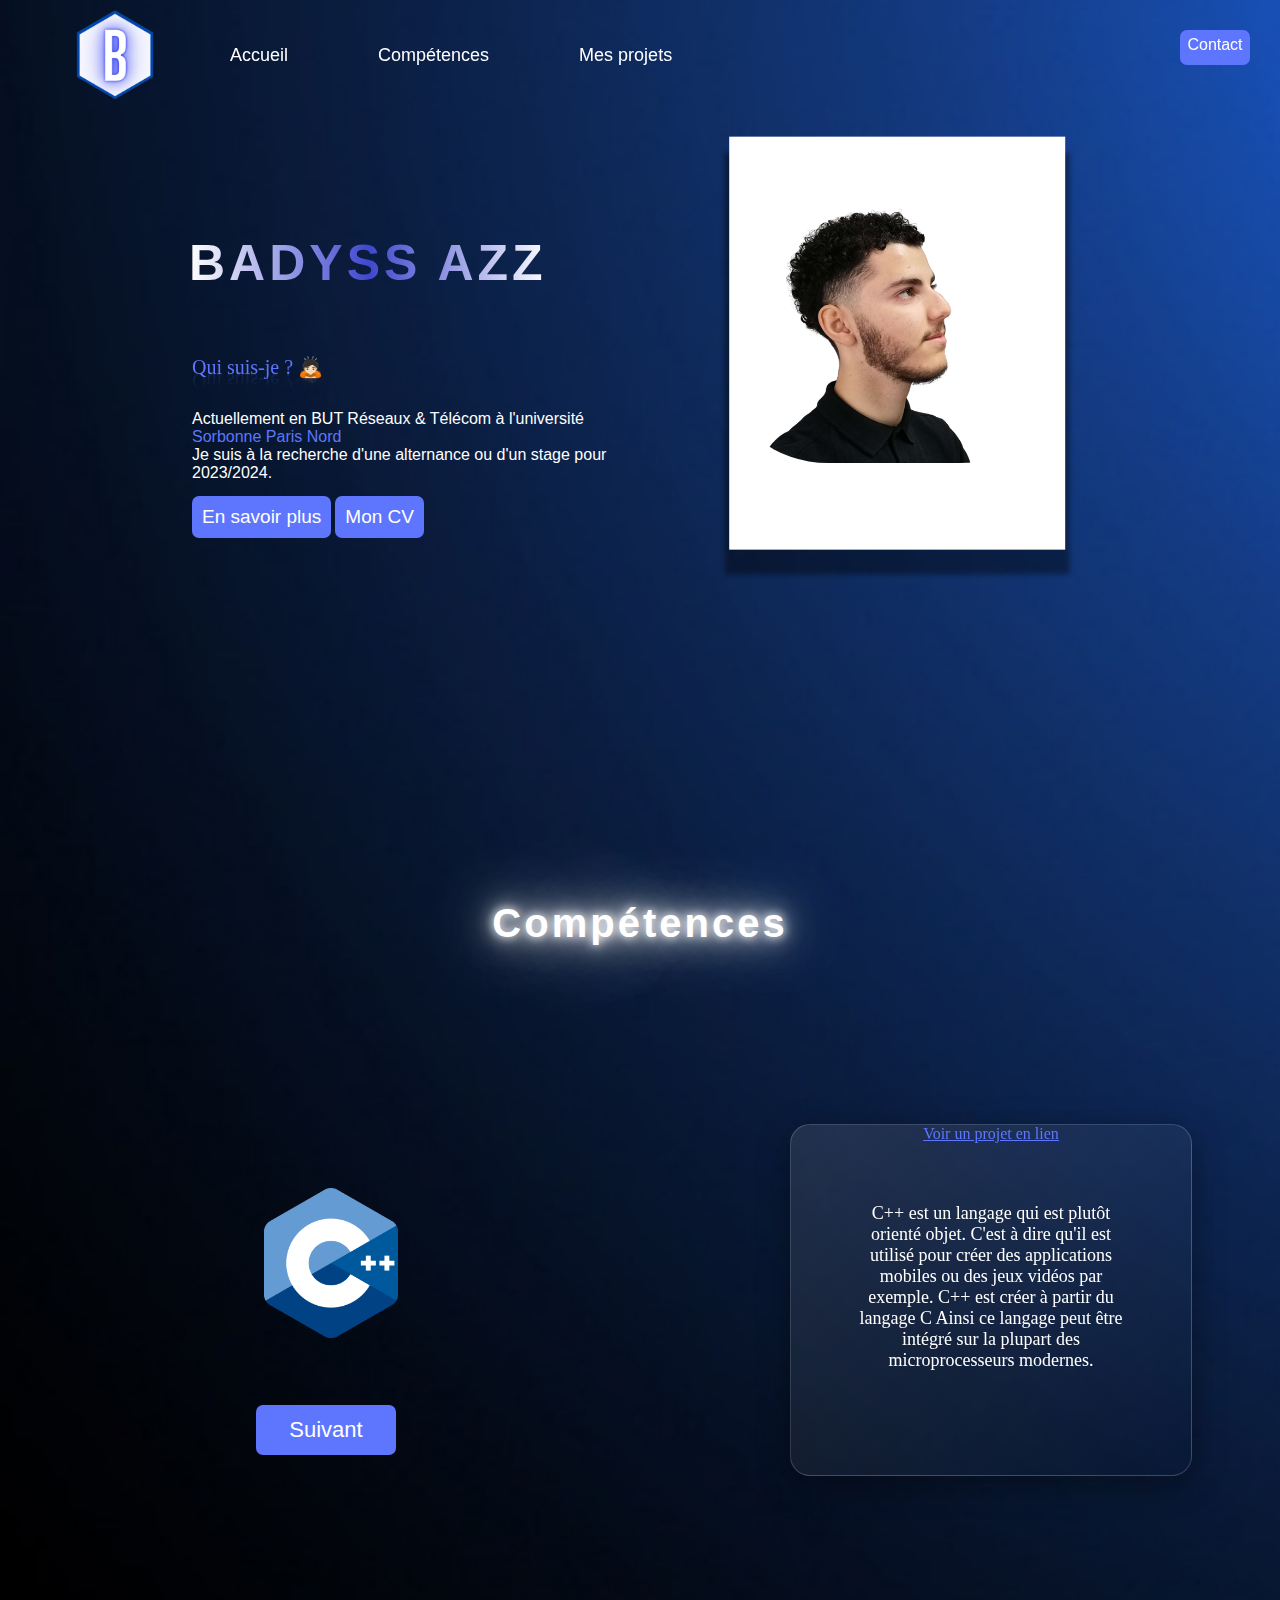
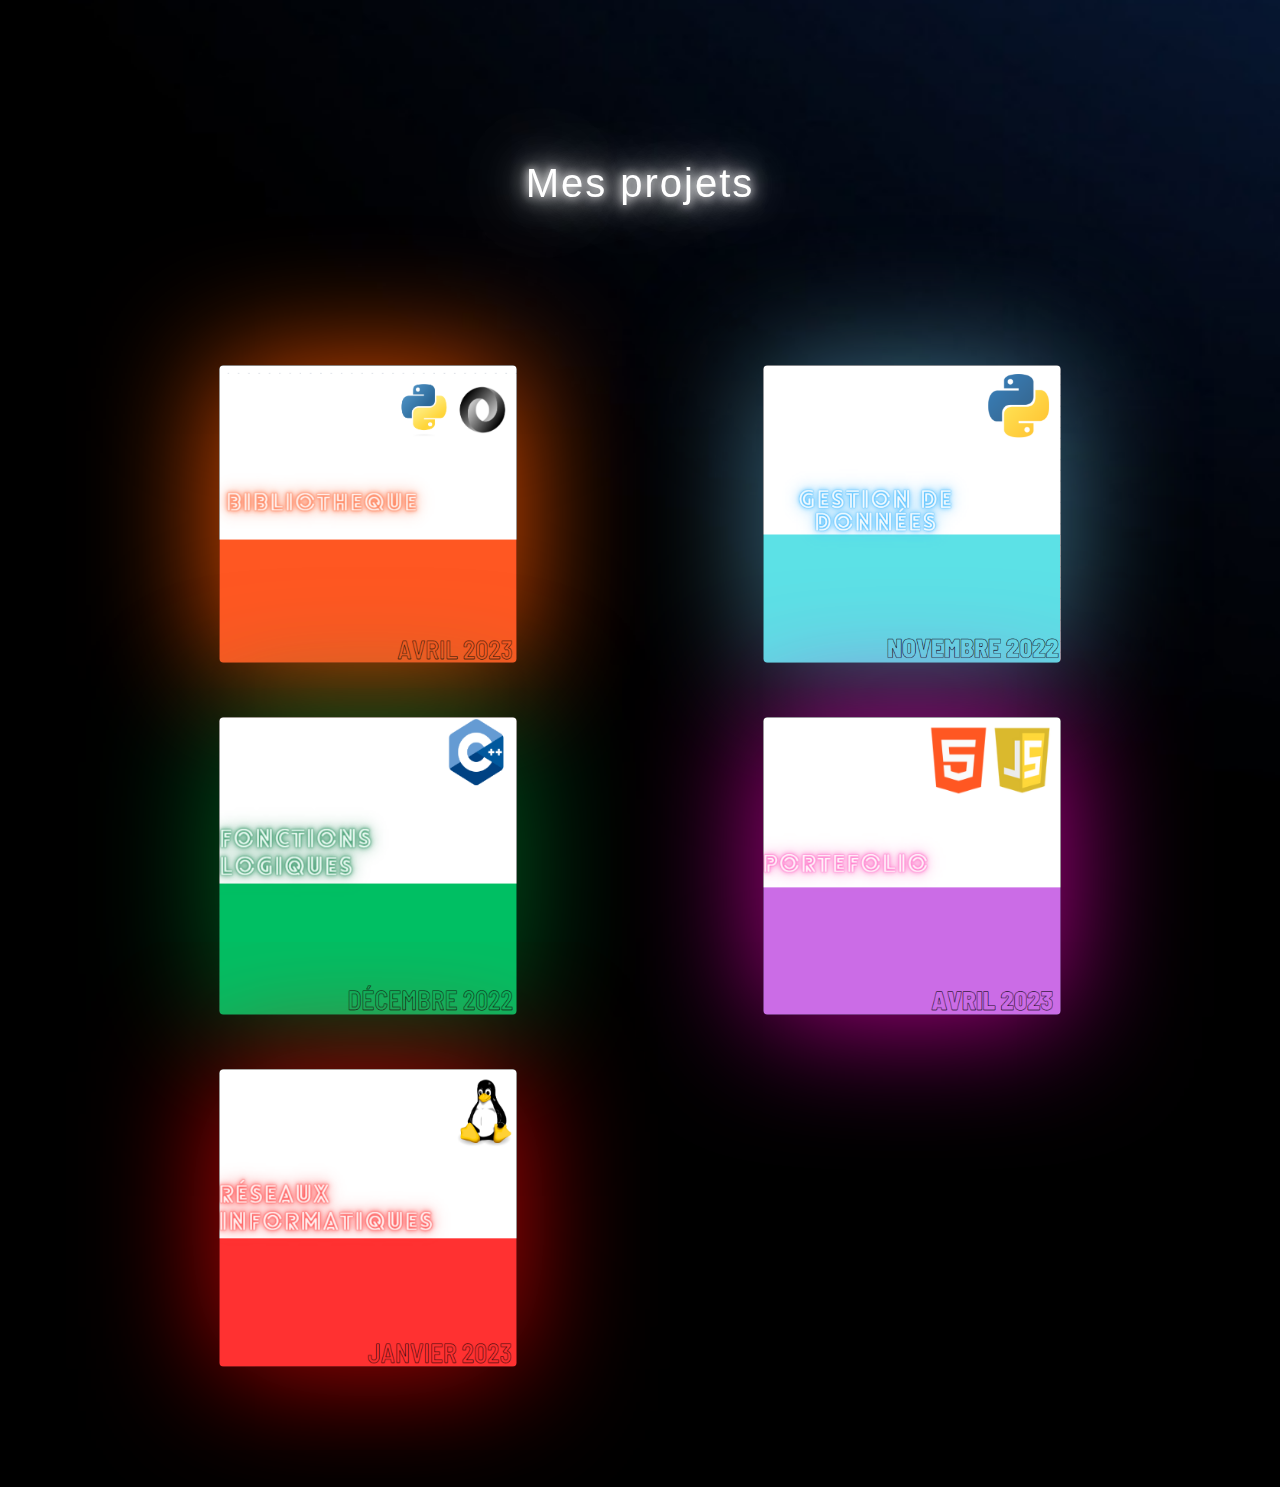
<file: index.html>
<html lang="en">
<head>
    <meta charset="UTF-8">
    <meta http-equiv="X-UA-Compatible" content="IE=edge">
    <meta name="viewport" content="width=device-width, initial-scale=1.0">
    <link rel="stylesheet" href="navbar.css">
    <link rel="stylesheet" href="main.css">
    <link rel="stylesheet" href="competences.css">
    <link rel="stylesheet" href="projets.css">
    <title>Badyss</title>
</head>
<body>
    <header>
        <div>
            <img src="logo.png" class="logonav">
            <nav class="navbar">   
                <ul class="ul">
                    <li><a href="#" class="ul" >Accueil</a></li>
                    <li><a href="#competences">Compétences</a></li>
                    <li><a href="#proj" class="ul">Mes projets</a></li>
                </ul>
            </nav>
        </div>
        <div class="dropdown">
            <div class="background">
                <button class="dropbtn">Contact</button>
            </div>
            <div class="dropdown-content">
                <div class="flex">
                    <img src="gmail.png" class="gmail">
                        <div>
                            <a target="_blank"  href="mailto:badyssaz@gmail.com" >Me contacter</a>
                        </div>
                </div>
                <div class="flex">
                    <img src="linkedin.png" class="linkedin"> 
                        <div>
                            <a target="_blank"  href="https://www.linkedin.com/in/badyss-azz-0468b8265" >Voir ma page</a>
                        </div>
                </div>
            </div>
        </div>
    </header>
    <main>
        <div>
            <h1 class="titre">BADYSS AZZ</h1>
                <div class="switch"> <span></span></div>
                    <div class="suis">Qui suis-je ? 🙇🏻</div>
                <p class="pres"> Actuellement en BUT Réseaux & Télécom à l'université <a target="_blank" href="https://www.univ-spn.fr/">Sorbonne Paris Nord</a><br>
                    Je suis à la recherche d'une alternance ou d'un stage pour 2023/2024.
                </p>
            
            <button onclick="intro()" id="savoir" class="savoir">En savoir plus </button>
            <div id="javaw" class = "javaw">Bonjour, je m'appelle Badyss et étant passioné de programmation et de réseaux, j'aspire à devenir <a target="_blank" href="https://www.cidj.com/metiers/consultant-consultante-en-cybersecurite#:~:text=Description%20m%C3%A9tier&text=Le%20consultant%20en%20cybers%C3%A9curit%C3%A9%20%C3%A9tablit,en%20ad%C3%A9quation%20avec%20les%20besoins.">consultant cybersécurité </a>
                . Grâce à mon BUT, j'ai pu éxpérimenter et acquérir des compétences permettant d'administrer les réseaux & l'internet, connecter les entreprises et usagers et 
                créer des outils et applications informatiques.
            </div>
            <a target="_blank" href="cv.pdf"><button class="savoir">Mon CV </button></a>
        </div>
        <div class="photo">
            <img src="vert.png">
            <div class="rond"></div>
        </div>
    </main>
    <div class="comp" >
        <div class="competence" id="competences">
            <h1> Compétences</h1>
        </div>
        <div class="rest">
            <div class="molette">
                <img src="C++.png" id="image1" class="logo">
                <img src="html.png" id="image2"  class="logo">
                <img src="python.png" id="image3"  class="logo">
                <img src="json.png" id="image4"  class="logo">
                <img src="linux.png" id="image5"  class="logo">
                <img src="js2.png" id="image6"  class="logo">
                <img src="leader.png" id="image7"  class="logo">
                <img src="cowork.png" id="image8"  class="logo">
                <img src="speak.png" id="image9"  class="logo">
                <button  onclick="changerlogo()" class="clic">Suivant</button>
            </div>
            <div class="txt">
                <div class="verre">
                    <div class="redirection">
                        <a href="#proj"><p id="texte1" class="redirection" >Voir un projet en lien</p></a>
                        <a href="#proj"><p id="texte2" class="redirection" >Voir un projet en lien</p></a>
                        <a href="#proj"><p id="texte3" class="redirection" >Voir un projet en lien</p></a>
                        <a href="#proj"><p id="texte4" class="redirection" >Voir un projet en lien</p></a>
                        <a href="#proj"><p id="texte5" class="redirection" >Voir un projet en lien</p></a>
                        <a href="#proj"><p id="texte6" class="redirection" >Voir un projet en lien</p></a>
                        <a href="#proj"><p id="texte7" class="redirection" >Compétences de Leadership</p></a>
                        <a href="#proj"><p id="texte8" class="redirection" >Travail d'équipe</p></a>
                        <a href="#proj"><p id="texte9" class="redirection" >Langues</p></a>
                    </div>
                    <div class="texte">
                        <p id="desc1" class="descr"> C++ est un langage qui est plutôt orienté objet. C'est à dire qu'il est utilisé
                            pour créer des applications mobiles ou des jeux vidéos par exemple. C++ est créer à partir du langage C
                            Ainsi ce langage peut être intégré sur la plupart des microprocesseurs modernes.
                        </p>
                        <p id="desc2" class="descr"> Html est un langage utilisé pour la création de pages webs, si on souhaite créer
                            un site web, HTML va créer la structure et insérer les éléments et le CSS va permettre de modifier l'apparence
                            de ces éléments. Ainsi pour créer un site web de base, ces deux langages sont indispensables mais il suffit juste
                            du HTML pour créer une simple page web.
                        </p>
                        <p id="desc3" class="descr"> Python est un langage de programmation interprété, multiparadigme et multiplateformes.
                            C'est un langage excellent pour s'initier au développement. Il favorise la programmation inpérative structurée, 
                            fonctionnelle et orientée objet.Python ç une syntaxe qui est conçue pour être lisible et directe
                        </p>
                        <p id="desc4" class="descr"> Json est un langage léger d'échange de données textuelles.
                            Sur ordinateur, ce format se génère et s'analyse facilement. De plus ce langage est aussi simple
                            et à une structure en aborescence. Ce langage peut être utilise pour gérer des bases de données comme
                             les sauvegarder par exemple
                        </p>
                        <p id="desc5" class="descr"> Linux est un système d'exploitation Open source est gratuit,
                            l'avantage de ce système est qu'il est beaucoup plus sécurisé que Windows et que tout le monde
                            peut modifier et redistribuer le code source de linux. Il permet de réaliser de grandes choses
                            en réseau informatique en y insérant des protocoles tel que SSH, DHCP, Apache, etc..
                        </p>
                        <p id="desc6" class="descr"> Javascript est un langage qui permet de créer du contenu dynamique,
                            il permet aussi de réaliser des animations complexes que ça soit du texte, image ou vidéo sur une page web.
                            Utiliser javascript est très utile sur un site web si on veut qu'il y'ait des interactions avec un utilisateur.
                        </p>
                        <p id="desc7" class="descr"> Lors de travaux de groupes ou d'activités, j'aime bien prendre les choses en main 
                            afin de tout organiser à ma façon. C'est à dire éparpiller les tâches de chaqu'un afin d'être sur 
                            de parvenir aux objectifs
                        </p>
                        <p id="desc8" class="descr"> Le travail d'équipe est un atout indispensable de nos jours. Depuis petit, je suis sensibilisé
                            au travaux d'équipes comme les jeux, les travaux manuels ou le sport. Je fais actuellement du basket qui requiert du travail
                            d'équipe grâce aux stratégies mises en place pour marquer.
                        </p>
                        <p id="desc9" class="descr"> Je ne suis pas qu'initié aux languages de programmation. Mais aussi aux langues comme l'anglais.
                            C'est une langue qui est nécéssaire pour le monde professionel car internationale. Surtout si je veux devenir consultant 
                            cybersécurité, je me dois de maîtriser parfaitement l'anglais pour développer mon coté sociable. 
                        </p>
                    </div>
                </div>          
            </div>
        </div>
    </div>
    <div class="proj">
        <div>
            <h1 id="proj" class="titre1">Mes projets</h1>
        </div>
        <div class="image">
            <img src="projet1.png" id="img1" class="image0">
            <img src="projet2.png" id="img2" class="image1">
            <img src="projet3.png" id="img3" class="image2">
            <img src="projet4.png" id="img4" class="image3">
            <img src="projet5.png" id="img5" class="image4">
        </div>

        <div class="panel" id="affichage1">
            <div class="crossover">
                <a onclick="fermermenu('affichage1', 'bout1')" id="bout1" class="croix"></a>
            </div>
            <div class="bigboss">
                <div class="carres">
                    <img src="projet11.png" id="proj11">
                    <img src="projet12.png" id="proj12">
                    <img src="projet13.png" id="proj13">
                    <img src="projet14.png" id="proj14">
                    <button onclick="changerImage(0)" class="clic2">Image suivante</button>
                </div>
                <div class="sujette">
                    <h1>Bibliothèque :</h1>
                    <p>Ce projet programmé en python permet de Gérer une bibliothèque.
                        C'est à dire permettre de créer et modifier de nouveaux livres/genres.
                        Des conditions ont été crées pour éviter tout problème. De plus il y'a
                        un système de sauvegarde et de chargement de base de donnée codé en json
                    </p>
                    <br>
                    <a><span>Cadre:</span> Scolaire <br><span>Temps passé:</span> 15 heures <br><span>Groupe:</span> Non</a>
               </div>
            </div>
        </div>

        <div class="panel" id="affichage2">
            <div class="crossover">
                <a onclick="fermermenu('affichage2', 'bout2')" id="bout2" class="croix"></a>
            </div>
            <div class="bigboss">
                <div class="carres">
                    <img src="projet21.png" id="proj21">
                    <img src="projet22.png" id="proj22">
                    <button onclick="changerImage(1)" class="clic2">Image suivante</button>
                </div>
                <div class="sujette">
                    <h1>Gestion de données:</h1>
                    <p>Le but de ce projet est d'ouvrir, éditer et écrire dans un fichier csv. 
                        J'ai séléctionné un fichier csv sur le site "Dategouv" puis j'ai trié les données par année et j'ai fais un
                        calcul de la moyenne.
                    </p>
                    <br>
                    <a><span>Cadre:</span> Scolaire <br><span>Temps passé:</span> 5 heures <br><span>Groupe:</span> Non</a>
               </div>
            </div>
        </div>

        <div class="panel" id="affichage3">
            <div class="crossover">
                <a onclick="fermermenu('affichage3', 'bout3')" id="bout3" class="croix"></a>
            </div>
            <div class="bigboss">
                <div class="carres">
                    <img src="projet31.png" id="proj31">
                    <img src="projet32.png" id="proj32">
                    <img src="projet33.png" id="proj33">
                    <img src="projet34.png" id="proj34">
                    <button onclick="changerImage(2)" class="clic2">Image suivante</button>
                </div>
                <div class="sujette">
                    <h1>Fonctions logiques:</h1>
                    <p>Ce projet à pour but de programmer des fonctions logiques
                     tel que "AND", "OR". Le résultat affiché par les LEDS correspond donc 
                     à la fonction programmée.Pour l'interface du téléphone, j'ai fais un
                     partage de conexion sur lequel était connectée la carte arduino ce qui permettait
                     de la contrôler depuis le téléphone.
                    </p>
                    <br>
                    <a><span>Cadre:</span> Scolaire <br><span>Temps passé:</span> 10 heures <br><span>Groupe:</span> Non</a>
               </div>
            </div>
        </div>

        <div class="panel" id="affichage4">
            <div class="crossover">
                <a onclick="fermermenu('affichage4', 'bout4')" id="bout4" class="croix"></a>
            </div>
            <div class="bigboss">
                <div class="carres">
                    <img src="projet41.png" id="proj41">
                    <img src="projet42.png" id="proj42">
                    <button onclick="changerImage(3)" class="clic2">Image suivante</button>
                </div>
                <div class="sujette">
                    <h1>Portfolio:</h1>
                    <p>J'ai décidé de créer un site web afin de développer mes compétences de programmation.
                        J'ai commencé par du simple HTML/CSS. Puis ensuite j'ai créer des animations avec des "@keyframes".
                        Pour ensuite finir par faire du javascript. Le javascript est utilisé beaucoup de fois sur ce site,
                        comme lorsque on clique sur un bouton par exemple cette image sur laquelle vous avez cliqué.
                    </p>
                    <br>
                    <a><span>Cadre:</span> Personnel <br><span>Temps passé:</span> 100 heures <br><span>Groupe:</span> Non</a>
               </div>
            </div>
        </div>

        <div class="panel" id="affichage5">
            <div class="crossover">
                <a onclick="fermermenu('affichage5', 'bout5')" id="bout5" class="croix"></a>
            </div>
            <div class="bigboss">
                <div class="carres">
                    <img src="projet51.png" id="proj51">
                    <img src="projet52.png" id="proj52">
                    <img src="projet53.png" id="proj53">
                    <img src="projet54.png" id="proj54">
                    <img src="projet55.png" id="proj55">
                    <img src="projet56.png" id="proj56">
                    <button onclick="changerImage(4)" class="clic2">Image suivante</button>
                </div>
                <div class="sujette">
                    <h1>Réseaux informatiques:</h1>
                    <p>Le but de ce projet est de nous initier au réseaux informatiques.
                         J'y ai donc appris plusieurs protocoles tel que le "dhcp", le "ssh", "apache",
                         et a réaliser un réseau contenant ces 3 protocole ainsi que des serveur FTP,DNS
                         et d'un serveur mirroir. J'ai aussi rélaisé quelques scripts bash pour répondre à des besoins.
                    </p>
                    <br>
                    <a><span>Cadre:</span> Scolaire <br><span>Temps passé:</span> 25 heures <br><span>Groupe:</span> Non</a>
               </div>
            </div>
        </div>
    </div>       
    <script src="site.js"></script>
    <script>navbar()</script>
    <script>projet(1),projet(2), projet(3), projet(4), projet(5)</script>
    </body>    
</html>
</file>
<file: navbar.css>
* {
    margin: 0;
    padding: 0;
    scroll-behavior: smooth;
}

html, body {
    background-image: url("background5.jpg");
    width: 100%;
    background-size: cover;
    color: white;
    background-color: black;
    outline: none;
}

header {
    display: flex;
    justify-content: space-between;
    margin-top: 10px;
    position:sticky;
    top:0px;
    z-index:50;
    transition:2s ease-in-out
}

header.sticky::before {
  content: "";
  position: absolute;
  left: 0;
  top: 0;
  width: 600px;
  height: 44px;
  z-index: -1;
  background-color: rgba(59, 137, 255, 0.8);
  margin-left:85px;
  margin-top:24px;
  border-radius: 5px;
  transform: translateX(-100%);
  animation: slide 0.8s forwards;
  box-shadow: 4px 5px 15px rgba(255, 255, 255, 0.818);
}

header:not(.sticky) {

  animation: slide 0.8s forwards;
}
@keyframes slide {
  100% {
    transform: translateX(0);
  }
}

header > * {
    margin: 0 30px;
    background-color: bl;
    flex-wrap: wrap;
}

header img {
    width: 90px;
    margin-left:40px;
    transition: 2.5s ease-in-out;
}

header > div {
    display: flex;
    line-height: 50px;
}

header ul {
    display: flex;
    list-style: none;
    margin-top:20px;
}

header ul li {
    flex-wrap: wrap;
    margin:  0 20px;
}

@keyframes cligotant {
    0% {
        color: rgb(255, 255, 255);
    }
    50% {
        color: rgb(68, 140, 248);
    }
    100% {
        color: rgb(255, 255, 255);
    }
}

header ul li a {
    color: rgb(255, 255, 255);
    text-decoration: none;
    font-size:18px;
    margin-left:50px;
    font-family: 'Franklin Gothic Medium', 'Arial Narrow', Arial, sans-serif;
    transition:0.3s
}

.navbar ul li a:hover{
    animation: cligotant 1.3s infinite;
    text-decoration-line: underline;
}

.logonav:hover {
    transform: rotate(360deg)
}





/**
dropdown-content
*/






.background {
  height:35px;
  width: 70px;
  background-color: rgb(94, 118, 253);
  border-radius: 7px;
  text-align:center;
}

.dropdown > *{
  display: block;
  margin-top:20px;
}

.dropdown .dropbtn {
  margin-left:-19px;
  color: white;
  font-size: 16px;
  font-family: 'Franklin Gothic Medium', 'Arial Narrow', Arial, sans-serif;
  transition:0.15s ease-in;
  cursor:pointer;
  background:none;
  border:none;
  margin: 6 4;
}

.background:hover {
  background-color:rgb(36, 58, 180);
}

.dropdown .dropdown-content {
  position: absolute;
  margin-top: 46px;
  display: none;
  background-color: white;
  padding: 10px;
  border-radius: 6px;
  height: 110px;
  width: 200px;
  margin-left:-130px;
  padding:0;
}

.dropdown:hover .dropdown-content {
  display: block;
}

.dropdown .dropdown-content img {
  width: 25px;
  height: 25px;
  object-fit: contain;
  padding:10px;
}


.dropdown .dropdown-content div > * {
  margin: 3px 5px;
}

.dropdown .dropdown-content .flex {
  display: flex;
  width: 100%;
  height:50%;
}

.dropdown .dropdown-content .flex a{
  font-size: 14px;
  text-decoration: none;
  display: block;
  color:darkslategrey;
  font-family: 'Franklin Gothic Medium', 'Arial Narrow', Arial, sans-serif;
  height:30px;
  width:100px;
  transition:0.2s;
}

.dropdown .dropdown-content .flex a:hover{
  color:blue;
  font-size:15px;
}

.dropdown .dropdown-content .flex > div {
  text-align: center;
  width: 100%;
}


.dropdown .dropdown-content div  a {
  text-align:center;
  margin: 0 0px;
}



/**
SCrollbar
*/




::-webkit-scrollbar{
  width:15px;
}

::-webkit-scrollbar-track{
  background-color:white;
}

::-webkit-scrollbar-thumb{
  background:linear-gradient(rgb(67, 210, 253),rgb(94, 118, 253));
}

@media (max-width:960px){
  .navbar {
      display:none;
  }
  .header{
      position: static ;
  }
  header.sticky::before {
    display:none;
  }
}
</file>
<file: main.css>
/**
main content
*/

main {
    display: flex;
    margin: 0  15%;
    margin-bottom:20%;
}

main > * {
    width: 50%;
    margin-top: 50px;
}

main img {
    width: calc(100% - 20% *2);
    margin: 0 20%;
    object-fit: contain;
}

main > div:nth-child(1) {
    margin-top: 15%;
}

.titre {
    margin-left:-3px;
    position: relative;
    color:white;
    font-family: sans-serif;
    font-size: 50px;
    letter-spacing: 4px;
    background: linear-gradient(90deg, #ffffff, #3f48ce, #ffffff);
    background-size:80%;
    animation: inverse 5s linear infinite;
    -webkit-background-clip: text;
    -webkit-text-fill-color: rgba(255, 255, 255, 0);
}

@keyframes inverse{
    0%{
      background-position: -200%;
    }
    50%{
      background-position: 300%;
    }  
    100%{
        background-position: -200%;
    }
}

.switch {
    font-size:22px;
    font-family: Helvetica, sans-serif
}
.switch span:before {
    content:"";
    animation : switch 9s infinite , fondu 4.5s infinite
}

@keyframes switch {
    0%, 50%{
        content: "EN BUT R&T";
    }
    50.1%, 100%{
        content: "FUTUR INGÉNIEUR CYBER";
    }
}

@keyframes fondu {
    0%{
      opacity:0
    }
    50%{
        opacity:1
    }
    100%{
       opacity:0
    }
}

.suis {
    color:rgb(94, 118, 253);
    font-size:20px;
    margin-top:14%;
    -webkit-box-reflect: below -10px linear-gradient(transparent, rgba(0,0,0,0.2));
    animation: wave 1s infinite;
}


@keyframes wave {
    0%
    {
        transform: translateY(0px)
    }
    50%
    {
        transform: translateY(-2px)
    }
    100%
    {
        transform: translateY(0px)
    }
}

.pres {
    font-family: 'Franklin Gothic Medium', 'Arial Narrow', Arial, sans-serif;
    margin-top:7%;
}

.pres a {
    text-decoration: none;
    color:  rgb(94, 118, 253);
}
.pres a:hover {
    text-decoration: none;    
    color:  rgb(150, 163, 233);
}


.savoir {
    margin-top:3%;
    color: white;
    background-color: rgb(94, 118, 253);
    padding: 10px;
    font-size: 19px;
    border:none;
    border-radius: 7px;
    cursor: pointer;
    font-family: 'Franklin Gothic Medium', 'Arial Narrow', Arial, sans-serif;
    transition:0.2s ease-in;
}

.savoir:hover {
    background-color: rgb(24, 45, 165);

}

.javaw {
    margin-top:2%;
    display: none;
    font-family: 'Franklin Gothic Medium', 'Arial Narrow', Arial, sans-serif;
    animation: fonduv2 2s
}

@keyframes fonduv2 {
    0%{
      opacity:0
    }
    100%{
        opacity:1
    }
}

.javaw a {
    text-decoration: none;
    color:  rgb(94, 118, 253);
}

.javaw a:hover {
    text-decoration: none;
    color:  rgb(150, 163, 233);
}





/**
photo / PARTIE DE DROITE
*/




.photo {
    margin-top:10%;
}

.photo img {
    position:relative;
    width:73%;
    height:73%;
    border-radius: 30%;
    animation: waves 3s infinite ;
    z-index: 2;
}

@keyframes waves {
    0%
    {
        transform: translateY(0px) scaleX(-1);
    }
    50%
    {
        transform: translateY(-10px) scaleX(-1);
    }
    100%
    {
        transform: translateY(0px) scaleX(-1);
    }
}

.rond {
    margin-top:10%;
    margin-left:5%;
    width: 75%;
    height: 110%;
    -webkit-background-size:cover;
    background-position:center center;
    box-shadow: 0 20px 5px 5px rgba(0, 0, 0, 0.4);
    animation: bulle 5s ease-in-out infinite;
    transform: translate(20%, -90%) scaleX(-1);
    z-index: 0;
    background-color: white;
}


@keyframes bulle {
    0% {
        border-radius: 60% 40% 30% 70%/60% 30% 70% 40%;
    }
    50% {
        border-radius: 60% 40% 30% 40%/50% 60% 30% 60%;
    }
    100% {
        border-radius: 60% 40% 30% 70%/60% 30% 70% 40%;
    }
}



@media (max-width:650px){
    .photo {
        display:none
    }
    main > div:nth-child(1) {
        height:100%;
        width:100%;
    }
}
@media (max-width:340px){
    main {
        transform:scale(0.8);
        margin: 0%;
    }
    main > * {
        margin:0%;
    }
}
</file>
<file: competences.css>
.comp > *{
    margin-top: 50px;
}

.competence {
    color:white;
    font-family: sans-serif;
    font-size: 20px;
    letter-spacing: 3px;
    text-align:center;
    display:block;
    transition: opacity 1s ease-in-out;
    text-shadow: 0 0 10px rgba(255,255,255,1),
    0 0 20px rgba(255,255,255,1),
    0 0 40px rgba(255,255,255,1),
    0 0 80px rgba(255,255,255,1),
    0 0 160px rgba(255,255,255,1);
}

.competence {
    padding-top: 80px
}
.molette {
    margin:15% 20%;
    display:inline-block;
}

.clic {
    color: white;
    background-color: rgb(94, 118, 253);
    font-size: 22px;
    width:140px;
    height:50px;
    border:none;
    border-radius: 7px;
    cursor: pointer;
    font-family: 'Franklin Gothic Medium', 'Arial Narrow', Arial, sans-serif;
    transition:0.2s ease-in;
}
.clic:hover{
    background-color:blue;
}

.logo {
    width:150px;
    height:150px;
    object-fit: contain;
    margin-bottom:45%;
    margin-left:0%;
    display:block;
    border-radius: 5px;
    animation: wavys 3s infinite ;
}

@keyframes wavys {
    0%
    {
        transform: translateY(0px)
    }
    50%
    {
        transform: translateY(-10px)
    }
    100%
    {
        transform: translateY(0px)
    }
}
.verre {
    background: linear-gradient(135deg, rgba(255, 255, 255, 0.1), rgba(255, 255, 255, 0));
    backdrop-filter: blur(10px);
    -webkit-backdrop-filter: blur(10px);
    border-radius: 20px;
    border:1px solid rgba(255, 255, 255, 0.18);
    box-shadow: 0 8px 32px 0 rgba(0, 0, 0, 0.37);
    width:400px;
    height:350px;
    text-align:center;
    display: block;
}

.txt {
    display:inline-block;
    margin:10% 10%;
}

.rest {
    display: flex;
    margin-bottom:5%;
}

.vue {
    width:400px;
    height:350px;
    text-align:center;
    display: block;

}

.redirection{
    color :rgb(94, 118, 253);
    text-decoration:underline;
    cursor:pointer;
}

.texte {
    margin:15%;
    font-size:18px;
}

@media (max-width:1100px){
    .verre {
        margin-left:-50%
    }
}

@media (max-width:800px){

    .rest {
        transform:scale(0.8);
        display:block;
        
    }
    .verre  {
        place-items: center;
        justify-content: center;
        align-items: center;
        margin-left:0px;
    }
    .molette {
        margin-left:30%;
    }
}

@media (max-width:420px){
    .txt {
        margin-left:0;
    }

}

@media (max-width:280px){
    .verre {
        margin-right:-15%;
    }
}
</file>
<file: projets.css>
.proj {
    position:relative;
}

.image {
    place-items: center;
    justify-content: center;
    align-items: center;
    display : grid;
    margin-top:3%;
    grid-template-columns: 1fr 1fr 1fr ;
    transform:scale(0.9)
}
.titre1 {
    color:white;
    padding-top: 50px;
    font-family: sans-serif;
    font-size: 40px;
    letter-spacing: 2px;
    text-align:center;
    display:block;
    transition: opacity 1s ease-in-out;
    filter: blur(0.5px);
    font-weight: 100;
    text-shadow: 0 0 10px rgba(255,255,255,1),
    0 0 20px rgba(255,255,255,1),
    0 0 40px rgba(255,255,255,1),
    0 0 80px rgba(255,255,255,1),
    0 0 160px rgba(255,255,255,1);
}

.image img {
    height:350px;
    width:350px;
    margin:5%;
    border-radius: 5px;
    transition: transform 0.3s ease;
}


.image img:hover{
    filter:none;
    cursor:pointer;
    transform: scale(1.1);
}

.panel {
    background-color: rgba(255, 226, 226, 0.9);
    width: 50%;
    height: 65%;
    position: absolute;
    top: 45%;
    left: 50%;
    transform: translate(-50%, -50%);
    display:none;
    box-shadow: 0 8px 32px 0 rgba(255, 255, 255, 0.37);
    border-radius: 10px;
    border:2px solid black;
}

.bigboss {
    display:flex;
    height:90%;
    margin:5% 10%;
}

.sujette {
    background: linear-gradient(135deg, rgba(255, 255, 255, 0.1), rgba(255, 255, 255, 0));
    backdrop-filter: blur(10px);
    -webkit-backdrop-filter: blur(10px);
    border-radius: 20px;
    border:1px solid rgba(255, 255, 255, 0.18);
    box-shadow: 0 8px 32px 0 rgba(0, 0, 0, 0.37);
    width:60%;
    height:80%;
    text-align:center;
    display: block;
    box-shadow: 0 3px 150px rgba(0, 0, 0, 0.6);
    margin-top:3%;
    margin-left:5%;
}

.sujette h1 {
    text-align: center;
    color:rgb(255, 255, 255);
    margin-top:5%;
    -webkit-text-stroke: 0.8px rgb(0, 0, 0);
    font-family: Helvetica, sans-serif;
}

.sujette a {
    color:black;
    font-size: 18px;
}

.sujette a span {
    color:black;
    font-size: 18px;
    font-style: italic;
    text-decoration: underline;
}

.sujette p {
    color:black;
    font-size: 20px;
    background-color: rgba(6, 224, 253, 0.192);
    font-family: Helvetica, sans-serif;
    text-align: center;
    margin:5%;
}

.carres {
    width:50%;
    height:90%;
    place-items: center;
    justify-content: center;
    align-items: center;
    margin-top:10%;
}

.carres img {
    width:100%;
    height:60%;
    object-fit: fill;
    background-color: white;;
    box-shadow: 0 3px 10px rgb(255, 255, 255);
}

.carres button {
    margin: 15% 25%;
}
.clic2 {
    color: black;
    background-color: rgb(0, 182, 206);
    font-size: 18px;
    width:140px;
    height:50px;
    border:none;
    border-radius: 7px;
    cursor: pointer;
    border: 1px solid black;
    font-family: 'Franklin Gothic Medium', 'Arial Narrow', Arial, sans-serif;
    transition:0.2s ease-in;
}
.hidden {
    display: none;
}
.clic2:hover{
    color:white;
}

.croix {
    position: absolute;
    cursor:pointer;
    width: 30px;
    height: 30px;
    top:10px;
    right:10px;
    display:block
}

.crossover {
    display:block;
    margin-bottom:10px;
    width:100%;
    height:5%;
}
.croix:hover::after,
.croix:hover::before  {
    background-color:rgb(6, 72, 253);
}
  

.croix::before,
.croix::after {
    content: "";
    position: absolute;
    top: 50%;
    width: 100%;
    height: 2px;
    background-color: black;
    transition: 0.4s ease-in-out;
  }
  
.croix::before {
    transform: rotate(45deg);
  }
  
.croix::after {
    transform: rotate(-45deg);
  }
  


.image0 {
    box-shadow: 0 3px 150px rgb(243, 84, 0.5);
}
.image1 {
    box-shadow: 0 3px 150px rgba(108, 193, 233,0.6);
}
.image2 {
    box-shadow: 0 3px 150px rgba(2, 156, 54, 0.6);
}
.image3 {
    box-shadow: 0 3px 150px rgb(233, 1, 183, 0.8);
}
.image4 {
    box-shadow: 0 3px 150px rgb(240, 4, 4,0.8);
}

.blur-effect {
    filter: blur(3px);
}

@media (max-width:1500px){
    .carres {
        width:70%;
        height:40%;
    }
    .sujette {
        width:80%;
    }
}

@media (max-width:1300px){
    .image {
        grid-template-columns: 1fr 1fr;
        transform:scale(0.85);
    }
}
@media (max-width:1100px){
    .carres {
        display:none;
    }
}

@media (max-width:900px){
    .image {
        transform:scale(0.7);
    }
    .image img {
        margin:8%;
    }
}

@media (max-width:600px){
    .image {
        grid-template-columns:1fr;
    }
    .proj > *{
        margin:0%;
    }
    .panel {
        width:80%;
        height:30%;
        top:30%;
    }
    .sujette p {
        font-size:17px;
    }
}

@media (max-width:380px){
    .image {
        transform:scale(0.6);
        grid-template-columns:1fr;
    }
    .sujette h1 {
        font-size:20px;
    }
    .sujette p {
        font-size:15px;
    }
}

@keyframes fadeIn {
    from {
      opacity: 0;
    }
    to {
      opacity: 1;
    }
  }
  
  @keyframes fadeOut {
    from {
      opacity: 1;
    }
    to {
      opacity: 0;
    }
  }
</file>
